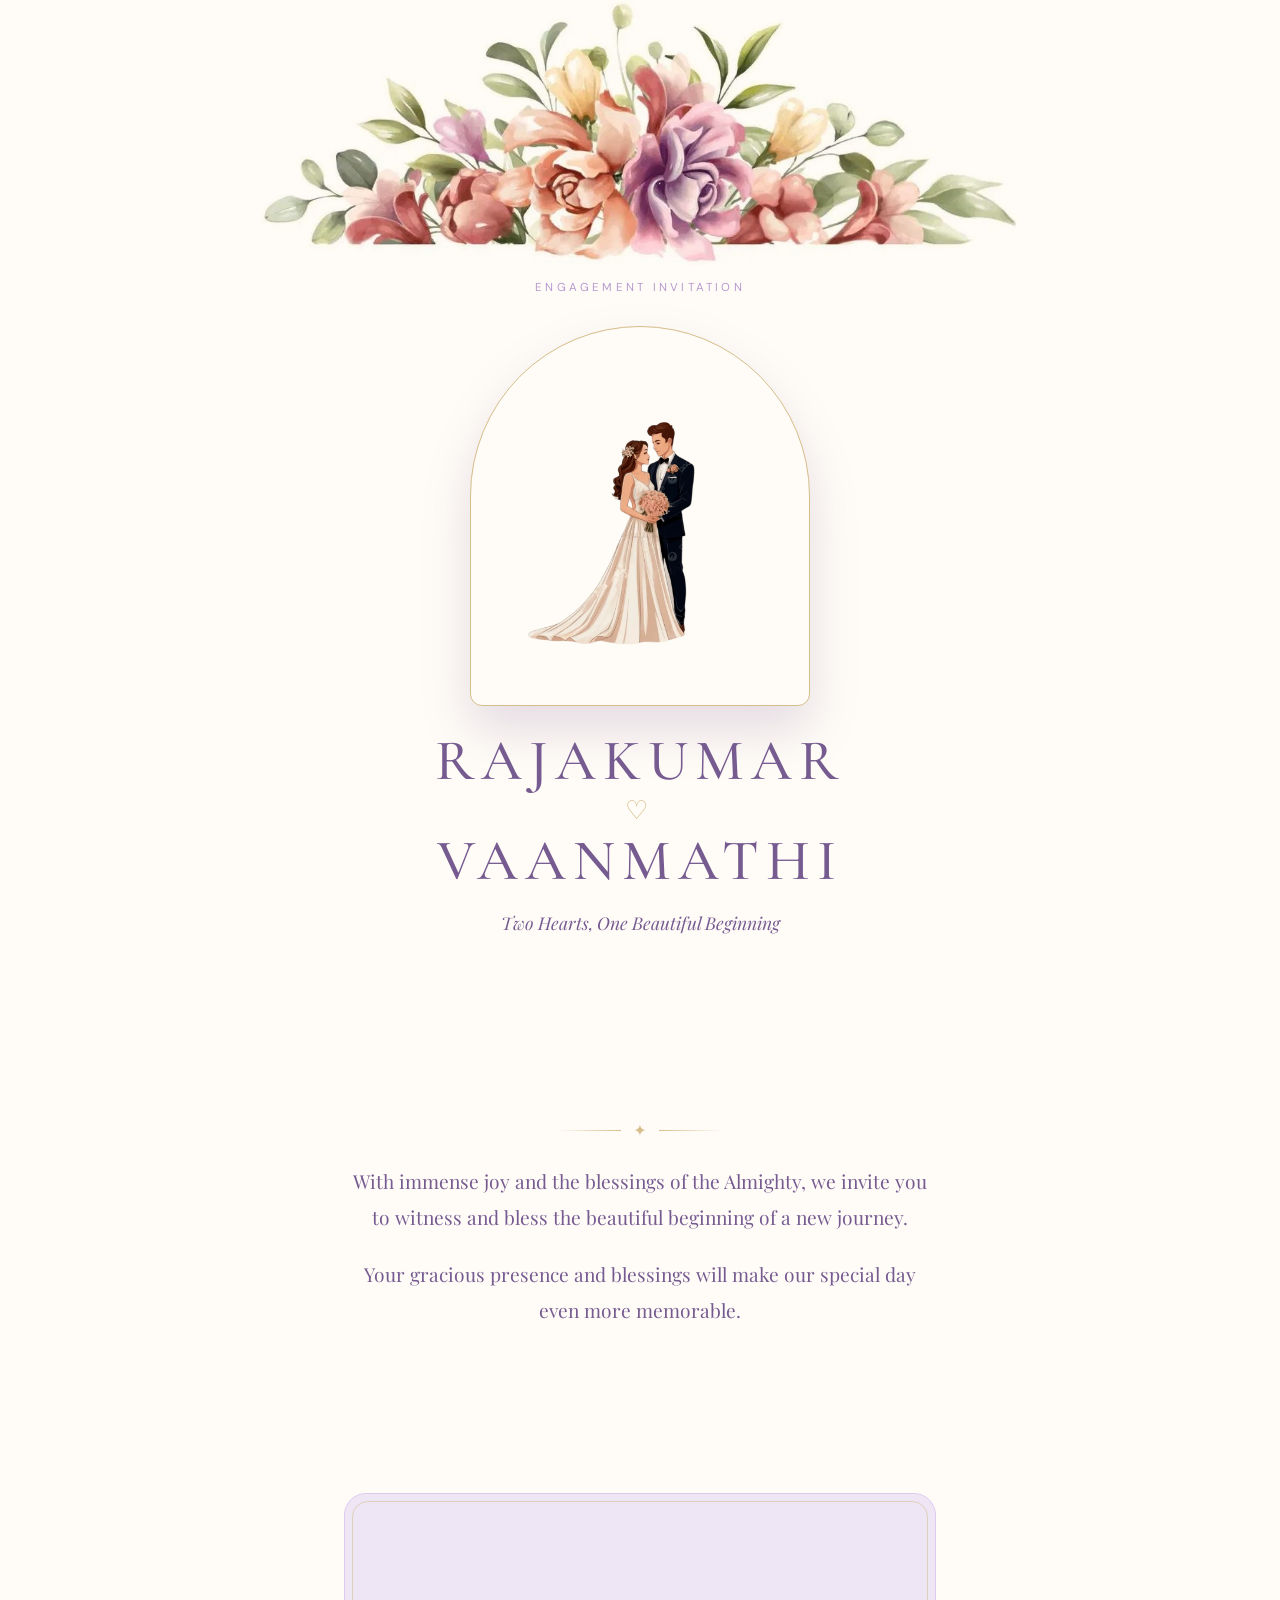
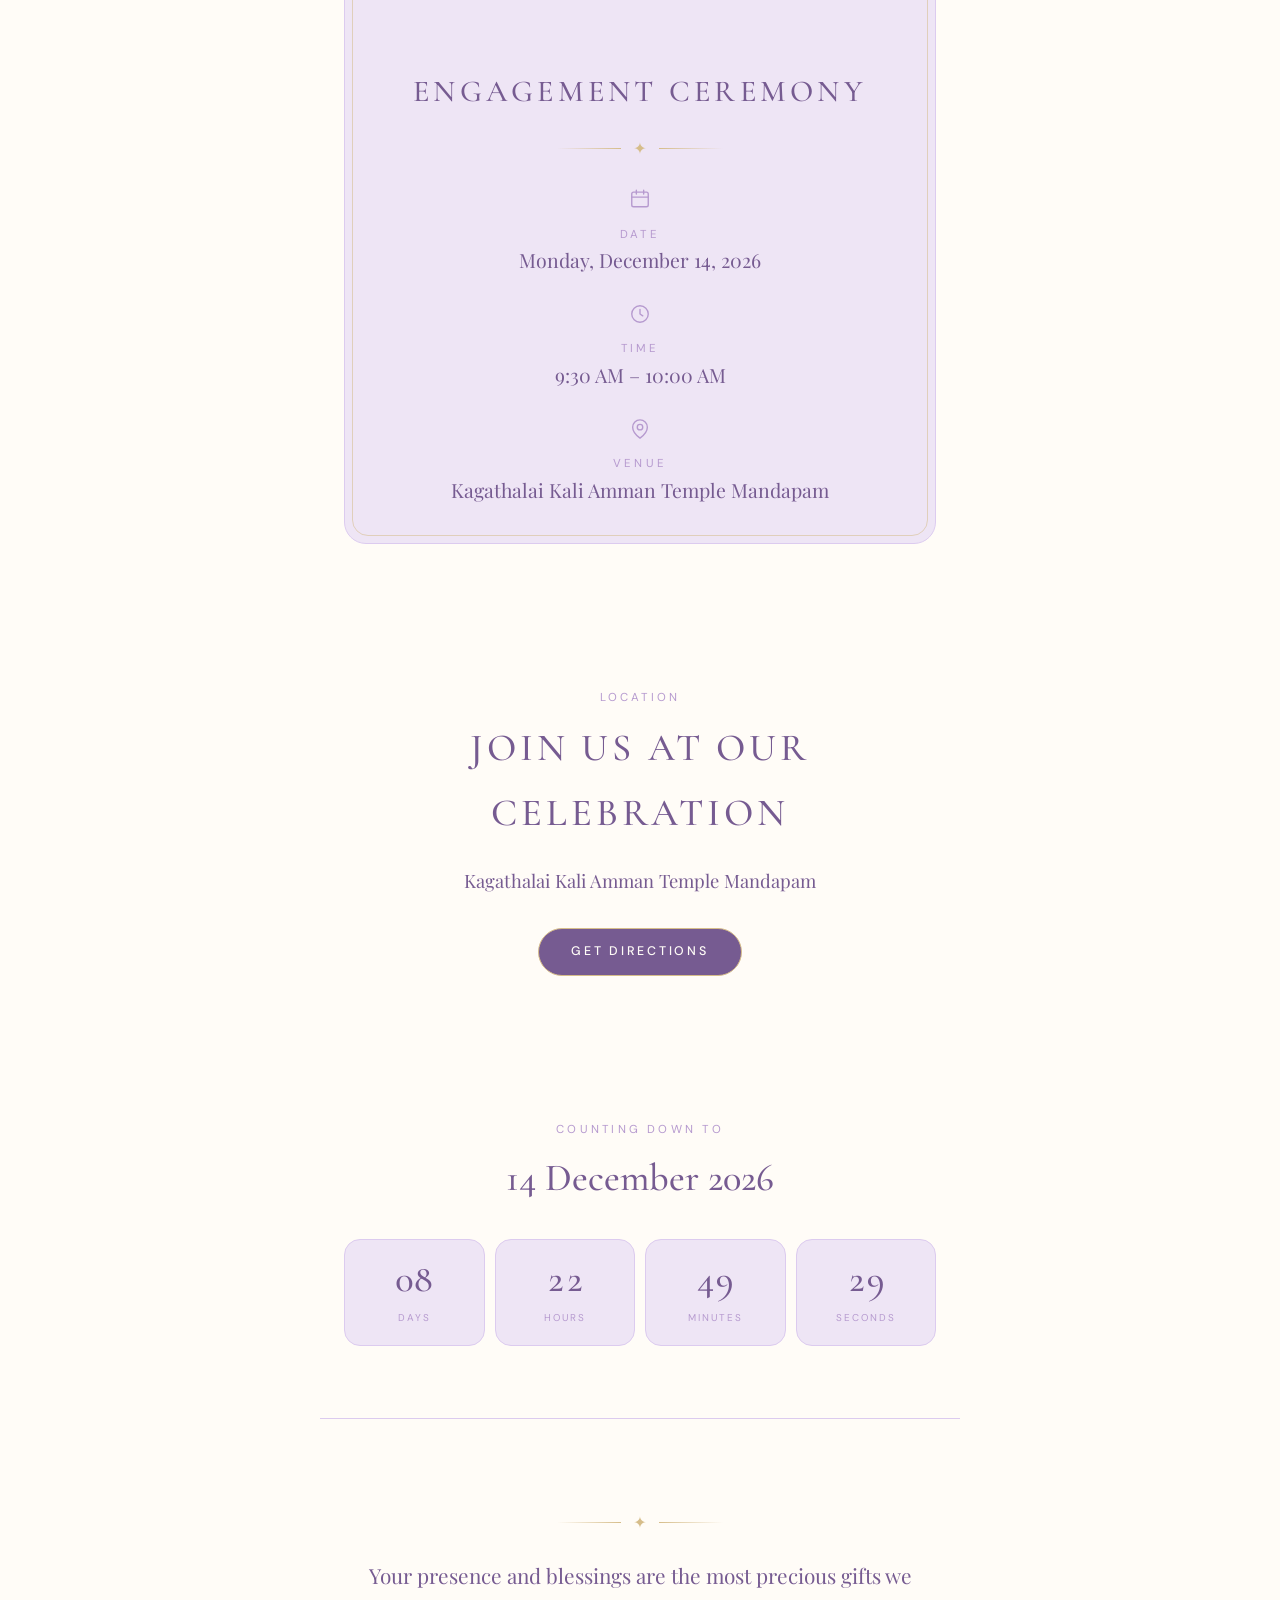
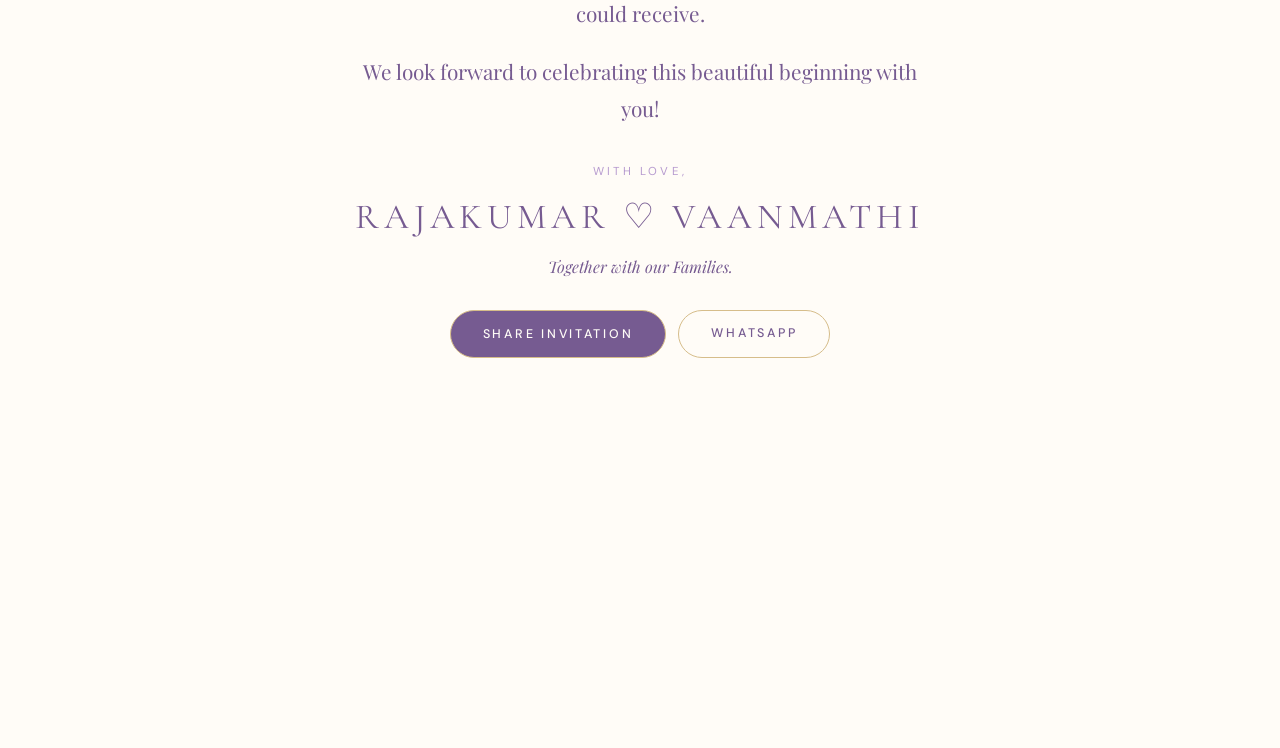
<file: index.html>
<!DOCTYPE html>
<html lang="en">
<head>
<meta charset="utf-8">
<meta name="viewport" content="width=device-width, initial-scale=1, viewport-fit=cover">
<title>Rajakumar ♡ Vaanmathi – Engagement Invitation</title>
<link href="https://fonts.googleapis.com/css2?family=Cormorant+Garamond:wght@400;500;600&family=DM+Sans:wght@400;500&family=Playfair+Display:wght@400;500&display=swap" rel="stylesheet">
<link rel="stylesheet" href="style.css">
</head>
<body>

<main>
  <img class="fl top" src="images/image1.jpg" alt="" width="820" height="288">
  <section class="hero">
    <div class="caps reveal">Engagement Invitation</div>
    <div class="arch reveal" role="img" aria-label="Illustration of a groom presenting an engagement ring to his bride">
      <img class="couple" src="images/image2.png" alt="Bride and groom embracing" width="681" height="900">
    </div>
    <h1 class="names reveal">RAJAKUMAR<span class="heart">♡</span>VAANMATHI</h1>
    <p class="tag reveal">Two Hearts, One Beautiful Beginning</p>
  </section>

  <section class="msg">
    <div class="orn reveal">✦</div>
    <p class="reveal">With immense joy and the blessings of the Almighty, we invite you to witness and bless the beautiful beginning of a new journey.</p>
    <p class="reveal">Your gracious presence and blessings will make our special day even more memorable.</p>
  </section>

  <section>
    <div class="panel reveal">
      <img class="rings" src="images/image3.png" alt="Pair of gold engagement rings" width="121" height="121">
      <h2 style="font-size:1.9rem;letter-spacing:.14em;text-transform:uppercase">Engagement Ceremony</h2>
      <div class="orn">✦</div>
      <div class="row"><svg width="22" height="22" viewBox="0 0 24 24" fill="none" stroke="currentColor" stroke-width="1.5" stroke-linecap="round" stroke-linejoin="round"><rect x="3" y="4.5" width="18" height="16" rx="2"/><path d="M8 2.5v4M16 2.5v4M3 10h18"/></svg><div class="caps">Date</div><div class="v">Monday, December 14, 2026</div></div>
      <div class="row"><svg width="22" height="22" viewBox="0 0 24 24" fill="none" stroke="currentColor" stroke-width="1.5" stroke-linecap="round" stroke-linejoin="round"><circle cx="12" cy="12" r="9"/><path d="M12 7v5l3 2"/></svg><div class="caps">Time</div><div class="v">9:30 AM – 10:00 AM</div></div>
      <div class="row"><svg width="22" height="22" viewBox="0 0 24 24" fill="none" stroke="currentColor" stroke-width="1.5" stroke-linecap="round" stroke-linejoin="round"><path d="M20 10c0 6-8 12-8 12S4 16 4 10a8 8 0 0116 0z"/><circle cx="12" cy="10" r="3"/></svg><div class="caps">Venue</div><div class="v">Kagathalai Kali Amman Temple Mandapam</div></div>
    </div>
  </section>

  <section>
    <div class="caps reveal">Location</div>
    <h2 class="reveal" style="font-size:clamp(1.8rem,7vw,2.4rem);letter-spacing:.1em;margin:8px 0;text-transform:uppercase">Join Us at Our Celebration</h2>
    <p class="pf reveal" style="font-size:1.15rem">Kagathalai Kali Amman Temple Mandapam</p>
    <a class="btn reveal" href="https://maps.app.goo.gl/KnTmaGdN9GL7wJ6E6" target="_blank" rel="noopener noreferrer" style="margin-top:14px">Get Directions</a>
  </section>

  <section>
    <div class="caps reveal">Counting down to</div>
    <h2 class="reveal" style="font-size:clamp(1.8rem,7vw,2.4rem);margin-top:6px">14 December 2026</h2>
    <div class="cd reveal" id="cd" role="timer" aria-live="off">
      <div><b id="d">00</b><span>Days</span></div><div><b id="h">00</b><span>Hours</span></div><div><b id="m">00</b><span>Minutes</span></div><div><b id="s">00</b><span>Seconds</span></div>
    </div>
    <p id="cdmsg" hidden>The celebration has begun ♡</p>
  </section>

  <section class="close">
    <div class="orn reveal">✦</div>
    <p class="big reveal">Your presence and blessings are the most precious gifts we could receive.</p>
    <p class="big reveal">We look forward to celebrating this beautiful beginning with you!</p>
    <div class="caps reveal" style="margin-top:34px">With love,</div>
    <div class="sig reveal">RAJAKUMAR ♡ VAANMATHI</div>
    <p class="pf reveal" style="font-style:italic;margin:4px 0 0">Together with our Families.</p>
    <div class="actions reveal">
      <button class="btn" id="share">Share Invitation</button>
      <a class="btn ghost" id="wa" href="#" target="_blank" rel="noopener noreferrer">WhatsApp</a>
    </div>
  </section>
</main>
<footer><img class="fl bottom" src="images/image4.jpg" alt="" width="820" height="300"></footer>

<script src="script.js"></script>
</body>
</html>
</file>
<file: style.css>
:root{--ivory:#FFFCF7;--pastel:#DCCBEF;--lilac:#EEE5F5;--dusty:#B69ACF;--deep:#765B91;--gold:#D6BD8A;
box-sizing:border-box;padding-top:env(safe-area-inset-top,0px);padding-bottom:env(safe-area-inset-bottom,0px)}
*,*::before,*::after{box-sizing:inherit}
html{scroll-behavior:smooth}
html,body{margin:0;overflow-x:hidden}
body{background:var(--ivory);color:var(--deep);font-family:'DM Sans',system-ui,sans-serif;line-height:1.7;-webkit-font-smoothing:antialiased}
h1,h2,h3{font-family:'Cormorant Garamond',Georgia,serif;font-weight:500;margin:0}
.pf{font-family:'Playfair Display',Georgia,serif}
.caps{letter-spacing:.28em;text-transform:uppercase;font-size:.72rem;color:var(--dusty)}
section{padding:72px 24px;max-width:640px;margin:0 auto;text-align:center}
.orn{display:flex;align-items:center;justify-content:center;gap:12px;color:var(--gold);margin:18px 0}
.orn::before,.orn::after{content:"";height:1px;width:64px;background:linear-gradient(90deg,transparent,var(--gold))}
.orn::after{transform:scaleX(-1)}
.btn{display:inline-block;border:1px solid var(--gold);background:var(--deep);color:var(--ivory);padding:14px 32px;border-radius:999px;font:500 .78rem 'DM Sans',sans-serif;letter-spacing:.22em;text-transform:uppercase;text-decoration:none;cursor:pointer;transition:transform .3s,box-shadow .3s,background .3s;min-height:48px}
.btn:hover,.btn:focus-visible{transform:translateY(-2px);box-shadow:0 10px 24px rgba(118,91,145,.28);background:#654a80;outline:none}
.btn.ghost{background:transparent;color:var(--deep)}
.btn.ghost:hover{background:var(--lilac)}
.reveal{opacity:0;transform:translateY(22px);transition:opacity 1s ease,transform 1s ease}
.reveal.in{opacity:1;transform:none}

/* Opening */
#open{position:fixed;inset:0;z-index:50;background:radial-gradient(circle at 50% 30%,var(--lilac),var(--ivory) 70%);display:flex;flex-direction:column;align-items:center;justify-content:center;padding:24px;text-align:center;transition:opacity 1s ease .9s,visibility 0s 1.9s}
#open.done{opacity:0;visibility:hidden;pointer-events:none}
.env{position:relative;width:min(300px,78vw);height:min(200px,52vw);margin:28px 0;perspective:900px}
.env .back{position:absolute;inset:0;background:var(--pastel);border-radius:6px;box-shadow:0 18px 40px rgba(118,91,145,.22)}
.env .card{position:absolute;left:8%;right:8%;top:8%;height:80%;background:var(--ivory);border:1px solid var(--gold);border-radius:4px;display:flex;align-items:center;justify-content:center;font-family:'Cormorant Garamond',serif;font-size:1.25rem;letter-spacing:.1em;transition:transform 1s ease .5s;z-index:1}
.env .front{position:absolute;inset:0;z-index:2;background:linear-gradient(135deg,var(--lilac) 50%,transparent 50%) left/50% 100% no-repeat,linear-gradient(225deg,var(--lilac) 50%,transparent 50%) right/50% 100% no-repeat;border-radius:6px}
.env .flap{position:absolute;left:0;right:0;top:0;height:62%;z-index:3;background:var(--dusty);clip-path:polygon(0 0,100% 0,50% 100%);transform-origin:top;transition:transform .9s ease;backface-visibility:hidden}
.env .seal{position:absolute;left:50%;top:52%;transform:translate(-50%,-50%);z-index:4;width:34px;height:34px;border-radius:50%;background:var(--gold);color:var(--deep);display:grid;place-items:center;transition:opacity .4s}
#open.opening .flap{transform:rotateX(180deg);z-index:0}
#open.opening .seal{opacity:0}
#open.opening .card{transform:translateY(-34%)}
#open .t1{font-family:'Cormorant Garamond',serif;font-size:1.05rem;letter-spacing:.18em;text-transform:uppercase;color:var(--deep)}
#open h2{font-size:clamp(2rem,8vw,2.8rem);margin:8px 0 4px}
.float{animation:fl 6s ease-in-out infinite}
@keyframes fl{50%{transform:translateY(-8px)}}

/* Hero */
.hero{padding-top:12px}
.arch{width:min(340px,86vw);margin:28px auto 8px;border-radius:200px 200px 14px 14px;padding:8px;border:1px solid var(--gold);background:var(--ivory);box-shadow:0 24px 50px rgba(118,91,145,.2)}
.arch svg{display:block;width:100%;height:auto;border-radius:192px 192px 8px 8px}
.names{font-size:clamp(2.3rem,11vw,3.6rem);letter-spacing:.12em;line-height:1.15;margin:22px 0 0}
.heart{display:block;color:var(--gold);font-size:1.6rem;margin:2px 0}
.tag{font-family:'Playfair Display',serif;font-style:italic;font-size:1.1rem;margin-top:14px}
.msg p{font-family:'Playfair Display',serif;font-size:1.2rem;line-height:1.9;margin:0 0 20px}

.arch{display:flex;align-items:center;justify-content:center;background:var(--ivory)}
.arch img.couple{display:block;width:100%;height:auto;max-height:480px;object-fit:contain;mix-blend-mode:multiply;padding:28px 0 12px;image-rendering:auto}
.rings{display:block;width:130px;height:130px;margin:0 auto 6px;object-fit:cover;border-radius:50%;mix-blend-mode:multiply;-webkit-mask-image:radial-gradient(circle,#000 55%,transparent 72%);mask-image:radial-gradient(circle,#000 55%,transparent 72%)}
.fl{display:block;width:100%;max-width:760px;height:auto;margin:0 auto;mix-blend-mode:multiply;pointer-events:none;animation:sway 9s ease-in-out infinite}
.fl.bottom{animation-delay:-4s}
@keyframes sway{50%{transform:translateY(-5px)}}
/* Details */
.panel{background:var(--lilac);border:1px solid var(--pastel);border-radius:22px;padding:36px 22px;position:relative}
.panel::after{content:"";position:absolute;inset:7px;border:1px solid var(--gold);border-radius:16px;opacity:.55;pointer-events:none}
.row{margin-top:26px}
.row svg{color:var(--dusty);margin-bottom:6px}
.row .v{font-family:'Playfair Display',serif;font-size:1.22rem;color:var(--deep)}

/* Countdown */
.cd{display:grid;grid-template-columns:repeat(4,1fr);gap:10px;margin-top:28px}
.cd div{background:var(--lilac);border:1px solid var(--pastel);border-radius:16px;padding:16px 4px}
.cd b{display:block;font:500 clamp(1.7rem,8vw,2.4rem) 'Cormorant Garamond',serif;color:var(--deep);font-variant-numeric:tabular-nums}
.cd span{font-size:.62rem;letter-spacing:.2em;text-transform:uppercase;color:var(--dusty)}
#cdmsg{font-family:'Playfair Display',serif;font-size:1.3rem;margin-top:24px}

/* Closing */
.close{border-top:1px solid var(--pastel)}
.close .big{font-family:'Playfair Display',serif;font-size:1.3rem;line-height:1.8}
.sig{font-family:'Cormorant Garamond',serif;font-size:clamp(1.6rem,7vw,2.2rem);letter-spacing:.14em;margin:6px 0}
.actions{display:flex;flex-wrap:wrap;gap:12px;justify-content:center;margin-top:30px}
footer{padding:0 0 40px;text-align:center}
@media(prefers-reduced-motion:reduce){*{animation:none!important;transition-duration:.01s!important}html{scroll-behavior:auto}}
</file>
